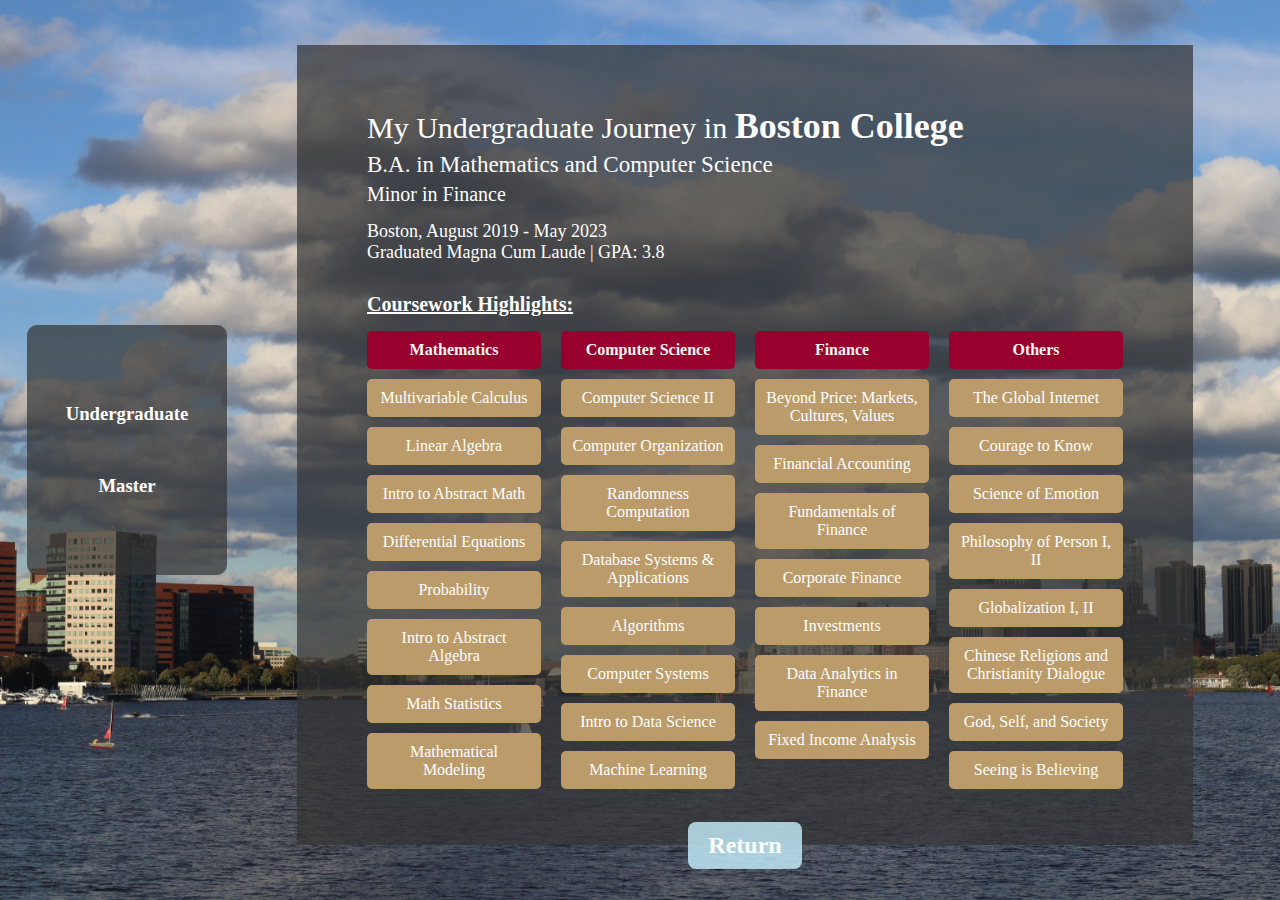
<file: pages/education/index.html>
<!DOCTYPE html>
<html lang="en">
<head>
    <meta charset="utf-8" />
    <meta http-equiv="X-UA-Compatible" content="IE=edge">
    <title>Qiyuan Zhou | Education</title>
    <meta name="viewport" content="width=device-width, initial-scale=1">
    <link rel="stylesheet" type="text/css" media="screen" href="education.css" />
    <script src="index.js"></script>
</head>
    <body>
        <!-- <div class="page_title"> My Education</div> -->
        <div class="left_container">
            <div class="btn prof" onclick="showContent('Undergraduate')">
                <h3>Undergraduate</h3>
            </div>
            <div class="btn research" onclick="showContent('Master')">
                <h3>Master</h3>
            </div>
            <!-- <div class="btn inschool" onclick="showContent('inschool')">
                <h3>Havoc Unleashed</h3>
            </div> -->
            
        </div>
        <div class="right_container">
            <div class="right_present_Undergraduate content">
                <div class="card">
                    <h1>
                        My Undergraduate Journey in <a href="https://www.bc.edu" target="_blank"><span style="font-weight: bold; font-size:larger">Boston College</span></a>
                    </h1>
                    <h2>B.A. in <strong style="font-weight: 450">Mathematics</strong> and <strong style="font-weight: 450">Computer Science</strong></h2>
                    <h3 style="font-weight: 200">Minor in Finance</h3>
                    <p style="margin-bottom: 0px">Boston, August 2019 - May 2023</p>
                    <p style="margin-bottom: 30px">Graduated Magna Cum Laude | GPA: 3.8</p>
                    
                    <h3 style="text-decoration: underline;">Coursework Highlights:</h3>
                    <div class="course-grid grid-undergrad">
                        <div class="course-column">
                            <div class="course header">Mathematics</div>
                            <div class="course">Multivariable Calculus</div>
                            <div class="course">Linear Algebra</div>
                            <div class="course">Intro to Abstract Math</div>
                            <div class="course">Differential Equations</div>
                            <div class="course">Probability</div>
                            <div class="course">Intro to Abstract Algebra</div>
                            <div class="course">Math Statistics</div>
                            <div class="course">Mathematical Modeling</div>
                            <div class="course">Time Series</div>
                            <div class="course">Introduction to Analysis</div>
                            <div class="course">Advanced Data Analysis</div>
                        </div>
                        <div class="course-column">
                            <div class="course header">Computer Science</div>
                            <div class="course">Computer Science II</div>
                            <div class="course">Computer Organization</div>
                            <div class="course">Randomness Computation</div>
                            <div class="course">Database Systems & Applications</div>
                            <div class="course">Algorithms</div>
                            <div class="course">Computer Systems</div>
                            <div class="course">Intro to Data Science</div>
                            <div class="course">Machine Learning</div>
                            <div class="course">Natural Language Processing</div>
                            <div class="course">Honors Thesis</div>
                        </div>
                        <div class="course-column">
                            <div class="course header">Finance</div>
                            <div class="course">Beyond Price: Markets, Cultures, Values</div>
                            <div class="course">Financial Accounting</div>
                            <div class="course">Fundamentals of Finance</div>
                            <div class="course">Corporate Finance</div>
                            <div class="course">Investments</div>
                            <div class="course">Data Analytics in Finance</div>
                            <div class="course">Fixed Income Analysis</div>
                        </div>
                        <div class="course-column">
                            <div class="course header">Others</div>
                            <div class="course">The Global Internet</div>
                            <div class="course">Courage to Know</div>
                            <div class="course">Science of Emotion</div>
                            <div class="course">Philosophy of Person I, II</div>
                            <div class="course">Globalization I, II</div>
                            <div class="course">Chinese Religions and Christianity Dialogue</div>
                            <div class="course">God, Self, and Society</div>
                            <div class="course">Seeing is Believing</div>
                        </div>
                    </div>
                    
                    <!-- <h3 style="text-decoration: underline;">Capstone Achievement:</h3>
                    <p style="font-weight: bold; margin-bottom: 0px; font-size:large;">Honors Thesis:</p>
                    <a href="https://www.bc.edu/content/dam/bc1/schools/mcas/cs/pdf/honors-thesis/2023/Qiyuan-Zhou_Honors-Thesis.pdf" target="_blank" 
                    style="display: inline-block; margin-bottom: 15px; font-size:large">Exploratory Analysis and Predictive Modeling for ECG and PPG Human Heart Activity Data</a>
                   
                    <ul>
                        <li>Conducted in-depth analysis of <strong>Electrocardiography (ECG)</strong> and <strong>Photoplethysmography (PPG)</strong> data to monitor cardiovascular activity and human activity recognition</li>
                        <li>Preprocessed time-series data using <strong>pandas</strong>, <strong>numpy</strong>, and <strong>heartpy</strong>, applying techniques such as detrending, bandpass filtering, and outlier exclusion</li>
                        <li>Performed <strong>Exploratory Data Analysis</strong> on Heart Rate Variability (HRV) measures and spectral representations using Fast Fourier Transform (FFT)</li>
                        <li>Implemented and compared various machine learning models, including <strong>KNN</strong>, <strong>Random Forest</strong>, <strong>Naive Bayes</strong>, and <strong>Multilayer Perceptron</strong></li>
                        <li>Developed advanced deep learning models such as <strong>CNN</strong>, <strong>Inception</strong>, and <strong>ResNet</strong> using <strong>PyTorch</strong> for improved predictive performance</li>
                        <li>Evaluated model performance using <strong>scikit-learn</strong> and interpreted results from a physiological perspective</li>
                        <li>Utilized key data science tools: pandas, matplotlib, scikit-learn, and PyTorch</li>
                    </ul> -->
                    
                    <h3>Notable Projects:</h3>
                    <ul class="color-scheme-1">
                        <li><strong style="font-size: 1.2em;">App Creation with APEX</strong>
                            <ul>
                                <li>Completed in Fall 2021.</li>
                                <li>
                                    Developed an APEX app using <strong>SQL and PL/SQL</strong>, featuring shopping cart functionalities like removing out-of-stock products and preventing cancellations of shipped orders.
                                </li>
                            </ul>
                        </li>
                        <li><strong style="font-size: 1.2em;">Federal Funds Analysis</strong>
                            <ul class="color-scheme-1">
                                <li>Completed Spring 2022.</li>
                                <li>Evaluated Federal Funds data with <strong>Python</strong> to identify key macroeconomic factors.</li>
                                <li>Analyzed a dataset from 1980-2022, constructed <strong>predictive</strong> models to forecast Federal Funds rate based on the current economic environment.</li>
                                <li>Utilized <strong>Scikit-learn, Pandas, NumPy, SciPy, and Matplotlib</strong> for data analysis, achieving a predictive accuracy of 78.6%.</li>
                            </ul>
                        </li>
                        <li><strong style="font-size: 1.2em;"><a href="https://github.com/YifanZhou1999/NLP_project_Fall_22" target="_blank" style="display: inline-block; margin-bottom: 15px; color: #BC9B6A">MBTI Personality Classification with Performance Assessment</a></strong>
                            <ul class="color-scheme-1">
                                <li>Completed Fall 2022.</li>
                                <li>Exploring different classification models for detecting personality from text, even with limited experience in <strong>NLP</strong> and data science.</li>
                                <li>Using data cleaning techniques like stopwords removal, tokenization, and lemmatization with NLTK.</li>
                                <li>Employing both basic <strong>machine learning models</strong> (like logistic regression, naive bayes, SVM) and advanced <strong>deep learning models</strong> (such as transformers and LSTM).</li>
                                <li>Challenges faced, including the need for a balanced dataset and handling longer text inputs, with notable results like achieving 70% accuracy using DistilBERT on one label.</li>
                            </ul>
                        </li>

                        <li><strong style="font-size: 1.2em;"><a href="https://github.com/zhangcoj/ML_Project" target="_blank" style="display: inline-block; margin-bottom: 15px; color: #BC9B6A">Classification of Alzheimer’s Disease with Deep Learning Models</a></strong>
                            <ul class="color-scheme-1">
                                <li>Completed Fall 2022.</li>
                                <li>Developed an Alzheimer's disease classification model as part of an introductory machine learning class, aiming for high accuracy.</li>
                                <li>Initially experimented with state-of-the-art <strong>deep learning models</strong> (ResNet, NASNet) using Google Colab but faced challenges in achieving satisfactory performance.</li>
                                <li>Achieved 98% accuracy by writing and fine-tuning a custom <strong>Convolutional Neural Network</strong> (CNN) model, demonstrating the effectiveness of in-depth computer vision analysis on a diverse MRI dataset of 6400 patients.</li>
                            </ul>
                        </li>
                    </ul>
                        
                    <h3>Beyond the Data:</h3>
                    <p>Secretary of Boston College Art Club (2 years)</p>
                    <ul class="color-scheme-1">
                        <li>Organized and led a variety of events at the Boston College Art Club, including mural wall arts, open studio sessions, yearly staff and student exhibitions, crocheting workshops, painting events, tie dyeing workshops, and resin art projects.</li>
                        <li>Enhanced professional skills in project management, team collaboration, and creative leadership through hands-on experience with diverse artistic activities.</li>
                        <li>Developed a strong ability to manage and coordinate multifaceted projects, which complements technical problem-solving skills and fosters a holistic approach to both artistic and data-driven tasks.</li>
                    </ul>
                    
                </div>
            </div>
            
            <div class="right_present_Master content">
                <div class="card">
                    <h1>
                        My Undergraduate Journey in <a href="https://tech.cornell.edu/" target="_blank"><span style="font-weight: bold; font-size:larger">Cornell Tech</span></a>
                    </h1>
                    <h2>Master of Science in Applied Information Science (Technion) & Master of Science Information Systems (Cornell) with a Concentration in Connective Media</h2>
                    <p style="margin-bottom: 0px">New York, August 2023 - May 2025</p>
                    <p style="margin-bottom: 30px">Still In Progress</p>
                    
                    <h3 style="text-decoration: underline;">Coursework Highlights:</h3>
                    <div class="course-grid grid-master">
                        <div class="course-column">
                            <div class="course header">AI</div>
                            <div class="course">Machine Learning Engineering</div>
                            <div class="course">Intro to Computer Vision</div>
                            <div class="course">Natural Language Processing</div>
                        </div>
                        <div class="course-column">
                            <div class="course header">Computer Science</div>
                            <div class="course">Algorithms for Applications</div>
                            <div class="course">Data Science in the Wild</div>
                            <div class="course">Building Startup Systems</div>
                            <div class="course">Human-Robot Interaction</div>
                            <div class="course">Applied Data & Decision Making</div>
                            <div class="course">Trust and Safety</div>
                        </div>
                        <div class="course-column">
                            <div class="course header">Information Science</div>
                            <div class="course">Psychological & Social Aspects of Tech for Applications</div>
                            <div class="course">HCI and Design</div>
                            <div class="course">Remaking the City</div>
                            <div class="course">Revolutionary Tech</div>
                            <div class="course">Designing Uniquitous Devices</div>
                            <div class="course">Participatory Design for Digital Making</div>
                        </div>
                        <div class="course-column">
                            <div class="course header">Business</div>
                            <div class="course">Business Fundamentals</div>
                            <div class="course">The Business of Gaming</div>
                            <div class="course">Product Studio</div>
                            <div class="course">Negotiation Essentials</div>
                            <div class="course">Productizing Machine Learning</div>
                        </div>
                    </div>

                    <h3>Notable Projects:</h3>
                    <ul class="color-scheme-2">
                        <li><strong style="font-size: 1.2em;"><a href="https://github.com/joannechen1223/pong-soccer" target="_blank">Pong Soccer: Interactive Robot Game</a></strong>
                            <ul class="color-scheme-2">
                                <li>Completed in Fall 2024.</li>
                                <li>
                                    <p>
                                        <u>Pong Soccer</u> is an interactive robot game where players are split into two teams, yellow and blue, competing to score goals. 
                                        The game's objective is to guide a robot equipped with a <u>soccer bin</u> to the opposing team's goal by throwing <u>ping-pong balls</u> into designated bins.
                                        <u>Motion detection sensors</u> attached to the bin detect ball proximity using <u>Raspberry Pi</u>, sending <u>WebSocket</u> messages to a <u>ROS2 node</u> to control the robot's movement when proximity exceeds a threshold.
                                        The robot also triggers sound and <u>LED lights</u> for audio and visual feedback. 
                                        At the start of the game, the robot is positioned in the center of the field, and players stand near their goals with ping-pong balls. 
                                        Teams throw balls into their bins to influence the robot's movement towards the opposing team's goal. 
                                        The first team to move the robot to the opposing goal wins.
                                        </p>
                                </li>
                            </ul>
                        </li>
                        <li><strong style="font-size: 1.2em;"><a href="https://ctwhisper-b6a8b.firebaseapp.com/" target="_blank">CTWhisper: Community for CT Students</a></strong>
                            <ul class="color-scheme-2">
                                <li>Completed in Spring 2024.</li>
                                <li>
                                    <p>
                                        <u>CT Whisper</u> is a web application meticulously crafted for <u>Cornell Tech</u> students, offering a dynamic platform for seamless <u>chat</u>, <u>communication</u>, and <u>idea exchange</u>. 
                                        It boasts a <u>user-friendly interface</u> that prioritizes simplicity and clarity. 
                                        Moreover, CT Whisper fosters a <u>unique and vibrant community</u> exclusive to Cornell Tech students, instilling a sense of <u>belonging</u> and <u>camaraderie</u> within the campus ecosystem.
                                    </p>
                                </li>
                            </ul>
                        </li>
                    </ul>
                </div>
            </div>

        <div class="return">
            <div class="btn ds_to_home">
                <a href="../../index.html">
                    <h2>Return</h2>
                </a>
            </div>
        </div>
        <script>
            // Initialize with 'Undergraduate' content displayed
            showContent('Undergraduate');
        </script>
    </body>
</html>
</file>
<file: pages/education/education.css>
*{
    margin: 0;
    padding: 0;
    box-sizing: border-box;
  }

body{
    min-height: 100vh;
    display: flex;
    justify-content: center;
    align-items: center;
    background-image: url('./boston.jpg');
    background-position: center;
    background-size: cover;
    background-repeat: no-repeat;
    /* flex-direction: column; */
  }

  .page_title {
    font-size: 2em; /* Size of the font */
    color: #92D1F9; /* Text color */
    text-align: center; /* Center align the text */
    margin: 0; /* Remove default margins */
    padding: 5px; /* Add some padding */
    background-color: #6493ca; /* Background color to contrast text */
    position: fixed; /* Fix the header to the top of the viewport */
    top: 0; /* Align to the top */
    left: 0; /* Align to the left edge */
    width: 100%; /* Full width of the viewport */
    z-index: 1000; /* Ensure it stays above other content */
    }


  .left_container {
    width: 200px;
    height: 250px;
    background-color: rgba(51, 51, 51, 0.7); /* Background color with 80% opacity */
    display: flex;
    flex-direction: column;
    align-items: center;
    justify-content: center;
    border-radius: 10px; /* Adding border-radius for rounded corners */
    /* margin-left: 20px; */
    margin-right: 50px;
    margin-left: -40px;
}

.btn {
    padding: 20px;
    margin: 5px;
    color: #fff;
    text-align: center;
    cursor: pointer;
    transition: background-color 0.3s ease; /* Adding a smooth transition effect on hover */
}

/* Hover effect on buttons */
.btn:hover {
    background-color: #92D1F9; /* Change the background color on hover */
}

.right_container{
    position: relative;
    width: 70%;
    height: 800px;
    background-color: rgba(51, 51, 51, 0.7);
    display: flex;
    flex-direction: column;
    align-items: center;
    justify-content: center;
    padding: 20px;
    margin: 20px 20px 30px 20px;
}

.right_present_Undergraduate,
.right_present_Master,
.right_present_inschool {
    position: absolute;
    top: 30px;
    left: 50px;
    right: 50px;
    bottom: 50px;
    padding: 20px; /* Add padding for spacing */
    display: none;
    box-sizing: border-box; /* Include padding in the total width */
    max-height: 800px;
    overflow-y: auto; 
}

.right_present_Undergraduate.active,
.right_present_Master.active,
.right_present_inschool.active {
    display: block;
}

.card {
    color: #fff;
}

.card h1{
    font-size: 30px;
    font-weight: 500;
    margin-top: 10px;
    margin-bottom: 5px;
}

.card h1 span {
    display: inline-block;
    transition: transform 0.3s ease;
}

.card h1 span:hover {
    transform: scale(1.1);
    cursor: pointer;
}

.card h2{
    font-size: 23px;
    font-weight: 200;
    margin-bottom: 5px;
    /* font-weight: bold; */
}

.card h3{
    font-size: 20px;
    font-weight: 700;
    margin-bottom: 15px;
    /* text-align: right; /* Aligns the text to the right */ 
    text-align: left; /* Change to 'center', 'right', or 'left' as needed */
    /* margin-left: 40px;  */
    /* color: #BC9B6A; */
}

.card p{
    font-size: 18px;
    font-weight: 300;
    margin-bottom: 25px;
}

.card a {
    color: #BC9B6A;
    position: relative;
    cursor: pointer;
    transition: color 0.3s ease;
}

.card a:hover {
    color: #92D1F9;
}

.card a:after {
    content: '🔗';
    font-size: 0.8em;
    margin-left: 5px;
    opacity: 0;
    transition: opacity 0.3s ease;
}

.card a:hover:after {
    opacity: 1;
}

.return {
    position: relative;
    display: flex;
    margin: 800px 0 0 0;
}

.ds_to_home {
    background-color: rgba(199, 241, 255, 0.8);
    border-radius: 8px;
    padding: 10px 20px;
    transition: background-color 0.3s ease;
}

a:link {
    color: #fff;
}

a:visited{
    color: #fff;
}

.mall_video{
    position: relative;
    margin-left: 200px;
    margin-right: 200px;
}

.course-grid {
    display: grid;
    grid-template-columns: repeat(4, 1fr);
    gap: 20px;
    margin-bottom: 50px;
}

.course-column {
    display: flex;
    flex-direction: column;
    gap: 10px;
}

/* Colors for undergraduate courses */
.grid-undergrad .course.header {
    background-color: #98002E;
    color: #FFF5F0;
    font-weight: bold;
    padding: 10px;
    border-radius: 5px;
    text-align: center;
}

.grid-undergrad .course:not(.header) {
    background-color: #BC9B6A;
    padding: 10px;
    text-align: center;
    border-radius: 5px;
}

/* Colors for master's courses */
.grid-master .course.header {
    background-color: #B31B1B;
    color: #FFF5F0;
    font-weight: bold;
    padding: 10px;
    border-radius: 5px;
    text-align: center;
}

.grid-master .course:not(.header) {
    background-color: #A2998B;
    padding: 10px;
    text-align: center;
    border-radius: 5px;
}


@media (max-width: 1024px) {
    .course-grid {
        grid-template-columns: repeat(2, 1fr);
    }
}

@media (max-width: 600px) {
    .course-grid {
        grid-template-columns: 1fr;
    }
}

a {
    color: #fff; /* Sets the default text color of links */
    text-decoration: none; /* Removes the underline from links */
}

a:hover {
    color: #0074BA; /* Changes the text color to blue on hover */
    text-decoration: underline; /* Adds an underline to the link on hover */
}

ul {
    list-style-type: none;
    padding-left: 0;
    margin-bottom: 30px;
}

li {
    position: relative;
    padding-left: 25px;
    margin-bottom: 10px;
    line-height: 1.5;
}

/* First color scheme */
.color-scheme-1 li:before {
    content: "\25B6";
    position: absolute;
    left: 0;
    color: #98002E;
    font-size: 18px;
}

.color-scheme-1 li strong {
    color: #BC9B6A;
    font-weight: 600;
}

/* Second color scheme */
.color-scheme-2 li:before {
    content: "\25B6";
    position: absolute;
    left: 0;
    color: #B31B1B;
    font-size: 18px;
}

.color-scheme-2 li strong {
    color: #FFFFFF;
    font-weight: 600;
}
</file>
